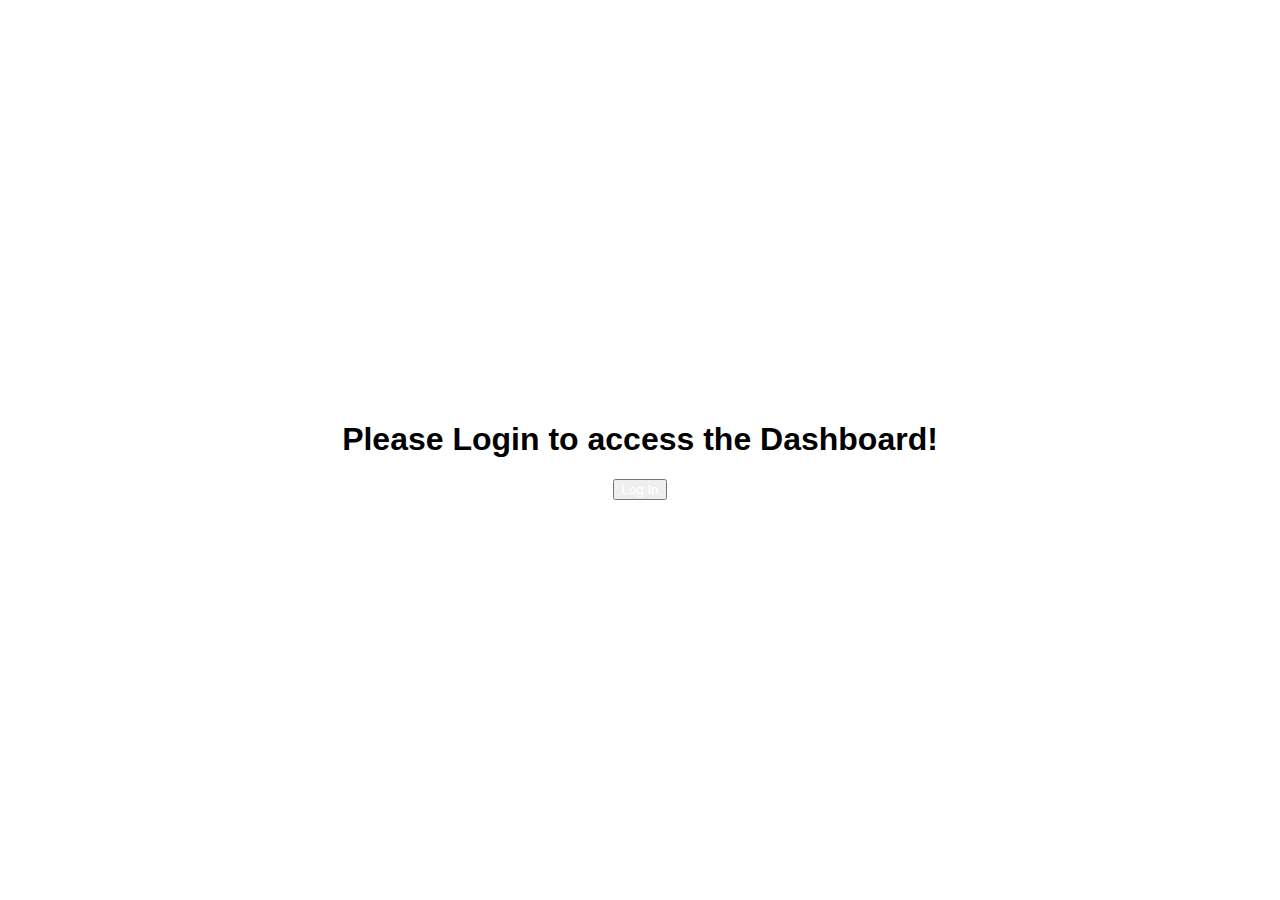
<file: dashboard.html>
<!DOCTYPE html>
<html lang="en">
<head>
    <meta charset="UTF-8">
    <meta name="viewport" content="width=device-width, initial-scale=1.0">
    <link rel="stylesheet" href="assets/css/dashboard.css">
    <title>Dashboard</title>
</head>
<body>
  <div
      id="loginMessage"
      style="
        text-align: center;
        display: flex;
        justify-content: center;
        align-items: center;
        min-height: 100vh;
        flex-direction: column;
      "
    >
      <h1>Please Login to access the Dashboard!</h1>
      <button class="btn">
        <a href="./login.html" style="text-decoration: none; color: white"
          >Log In</a
        >
      </button>
    </div>
    <div id="dash">
  <div class="dashB">
    <h1>Dashboard</h1>
  </div>
  <div class="container">
    <button id="logoutBtn">Log Out</button>
  </div>
    <div class="container">
        <div class="card">
          <h2>Home</h2>
          <button class="but9" id="openPopup" onclick="openPopup()">Edit</button>
        </div>
        <div class="card">
          <h2>Introduction</h2>
          <button class="but9" id="openPopup" onclick="openPopup()">Edit</button>
        </div>
        <div class="card">
          <h2>Conservation</h2>
          <button class="but9" id="openPopup" onclick="openPopup()">Edit</button>
        </div>
        <div class="card">
          <h2>Leopard</h2>
          <button class="but9" id="openPopup" onclick="openPopup()">Edit</button>
        </div>
        <div class="card">
          <h2>Animals</h2>
          <button class="but9" id="openPopup" onclick="openPopup()">Edit</button>
        </div>
        <div class="card">
          <h2>Yala</h2>
          <button class="but9" id="openPopup" onclick="openPopup()">Edit</button>
        </div>
        <div class="card">
          <h2>Wilpattu</h2>
          <button class="but9" id="openPopup" onclick="openPopup()">Edit</button>
        </div>
    </div>
    <section id="subscriptions">
      <div class="subscriptionsEmails">
        <h1 class="emialTitle">Subscription Emails</h1>
        <ol id="emialLists"></ol>
      </div>
    </section>
  </div>
    <script src="dashboard.js"></script>
</body>
</html>
</file>
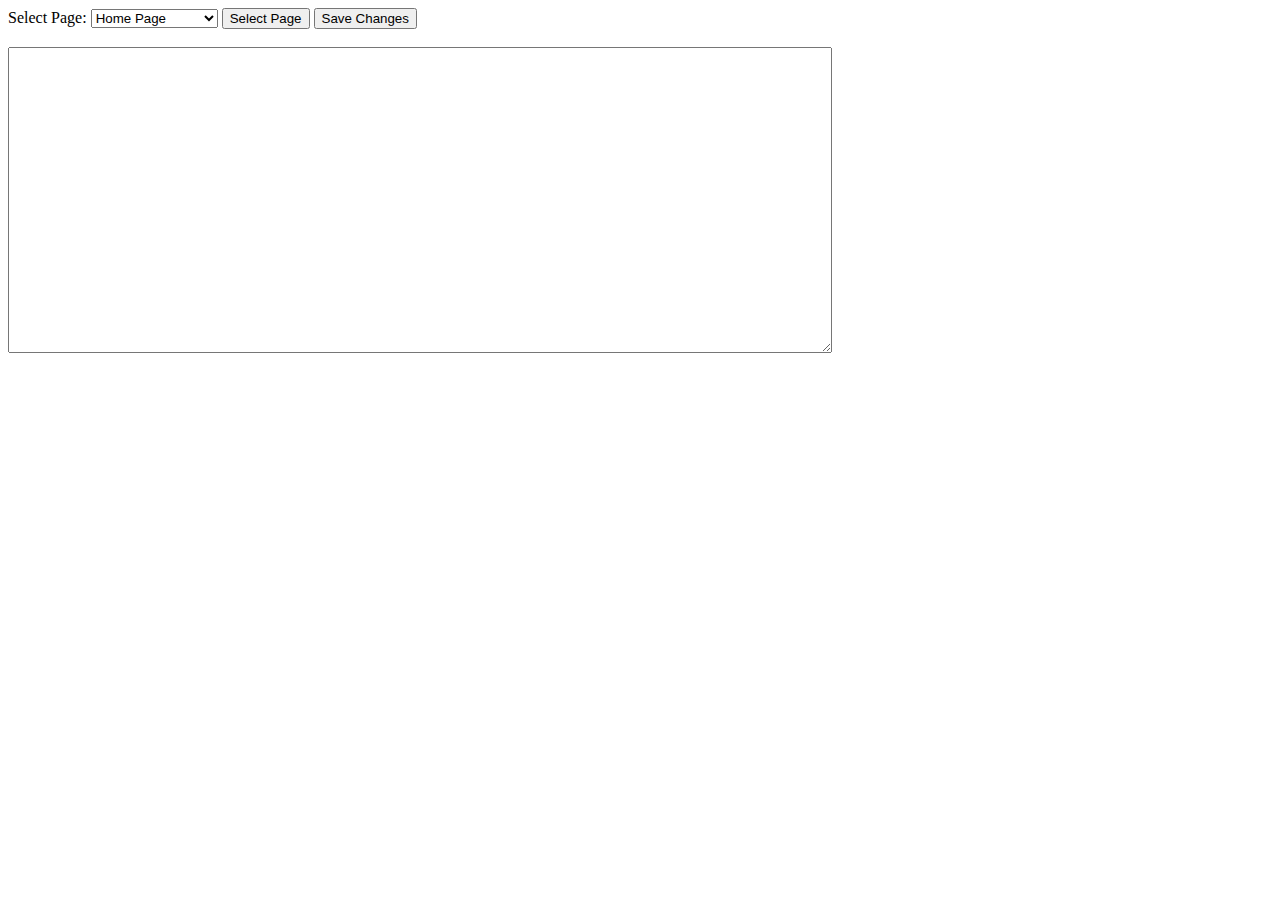
<file: editor.html>
<!DOCTYPE html>
<head>
    <meta name="viewport" content="width=device-width, initial-scale=1.0">
    <title>popup</title>

</head>
<body>
    <div class="editor">
        <label for="page">Select Page: </label>
        <select name="page" id="page" class="selectPage">
            <option value="index">Home Page</option>
            <option value="SL Wild Life Intro">Introduction Page</option>
            <option value="Dep of Wild Life Conv">Department Page</option>
            <option value="Animals">Animals Page</option>
            <option value="SL Leopard">Leopard Page</option>
            <option value="yala">Yala Page</option>
            <option value="wilpattu">Wilpattu Page</option>
        </select>

        <button id="selectPage" class="selectBTN">Select Page</button>
        <button id="saveChanges" class="saveBTN">Save Changes</button><br><br>
        <textarea name="" class="jsonTextarea" id="textarea" cols="100" rows="20"></textarea>
    </div>
    <script src="editor.js"></script>
</body>
</file>
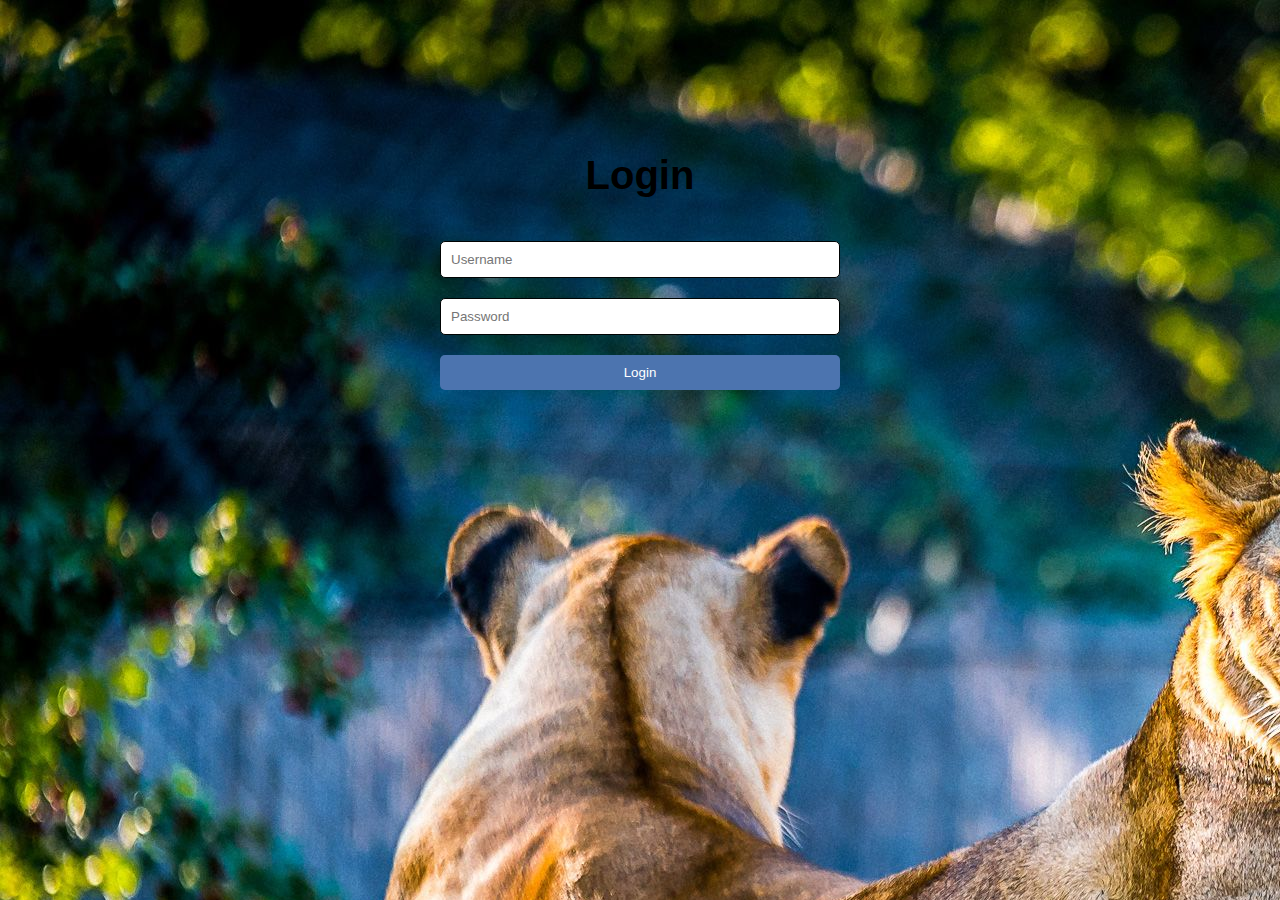
<file: login.html>
<!DOCTYPE html>
<html lang="en">
  <head>
    <meta charset="UTF-8" />
    <meta name="viewport" content="width=device-width, initial-scale=1.0" />
    <link rel="stylesheet" href="assets/css/login.css">
    <title>Login</title>
  </head>
  <body>
    <div class="login-container">
      <h2>Login</h2>
      <form id="loginForm">
        <input
          type="text"
          id="username"
          name="username"
          placeholder="Username"
          required
        />
        <input
          type="password"
          id="password"
          name="password"
          placeholder="Password"
          required
        />
        <button type="submit">Login</button>
      </form>
    </div>
    <script src="login.js"></script>
  </body>
</html>
</file>
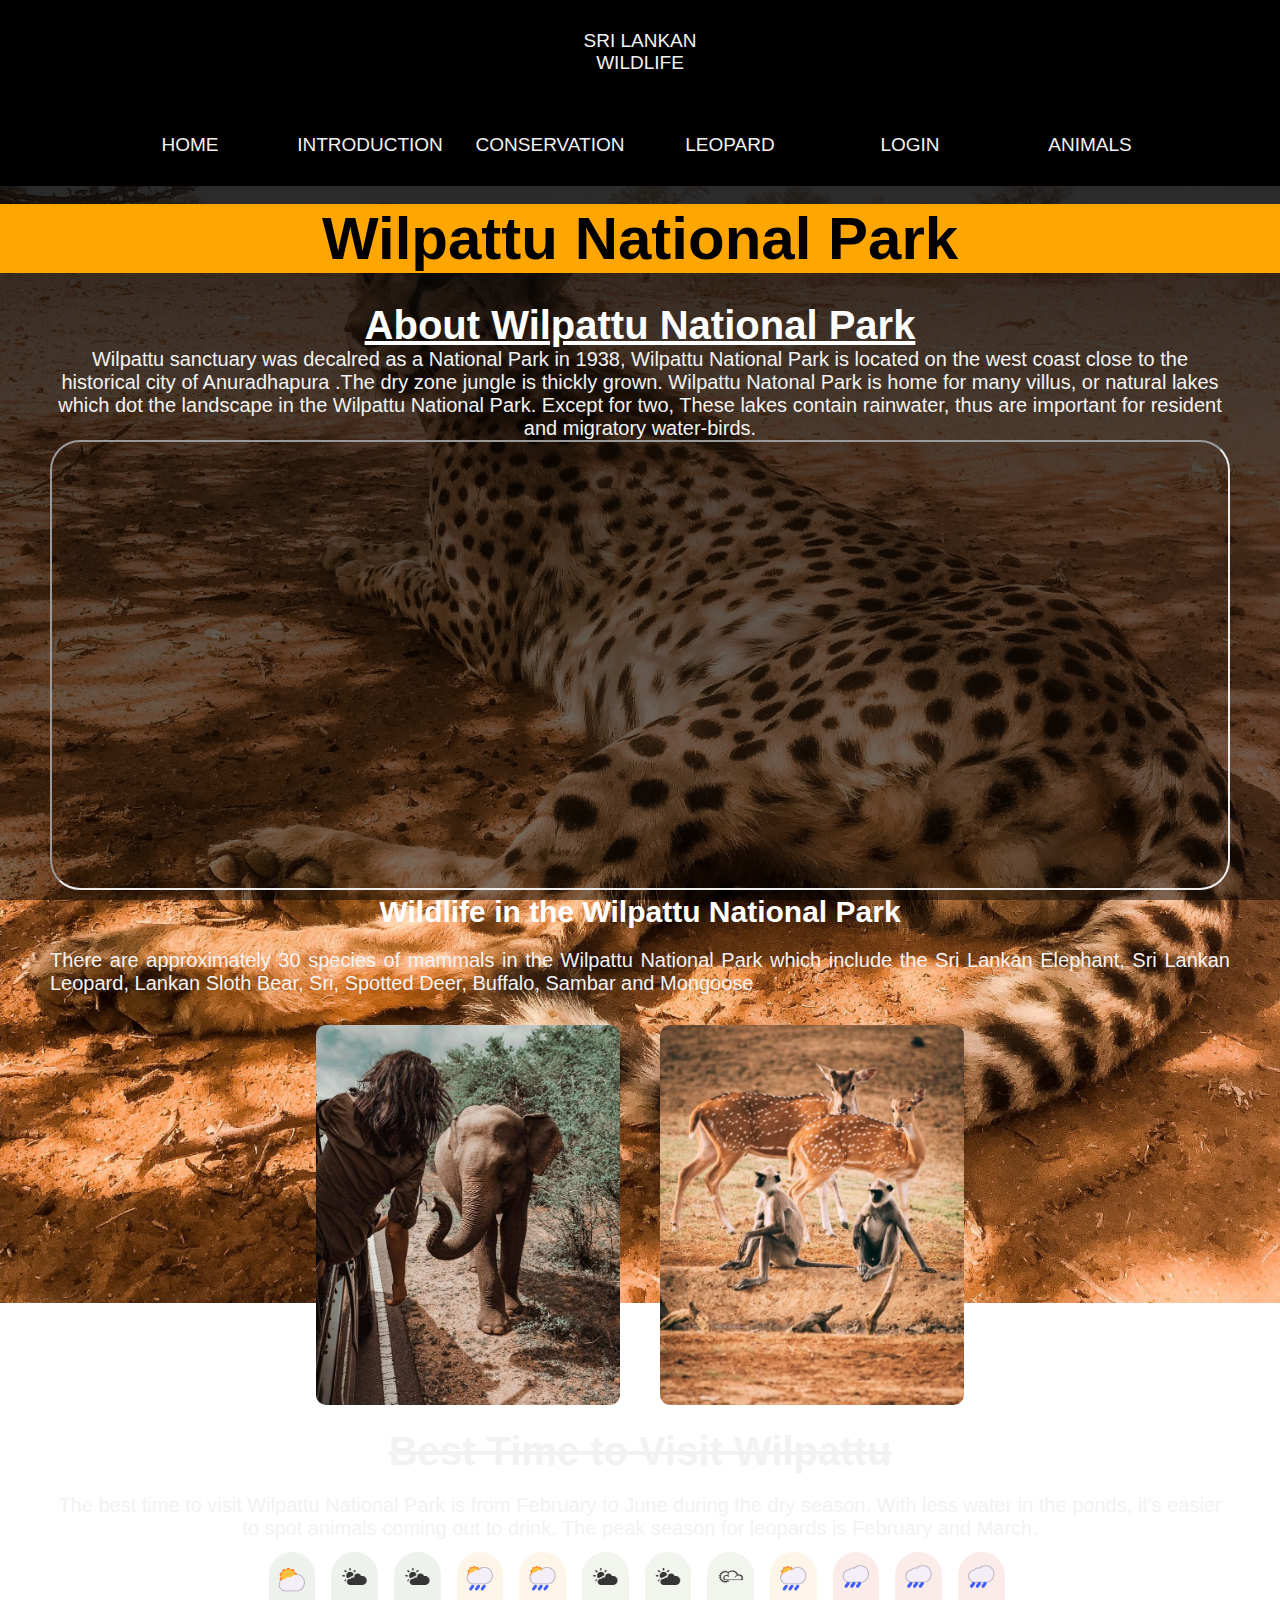
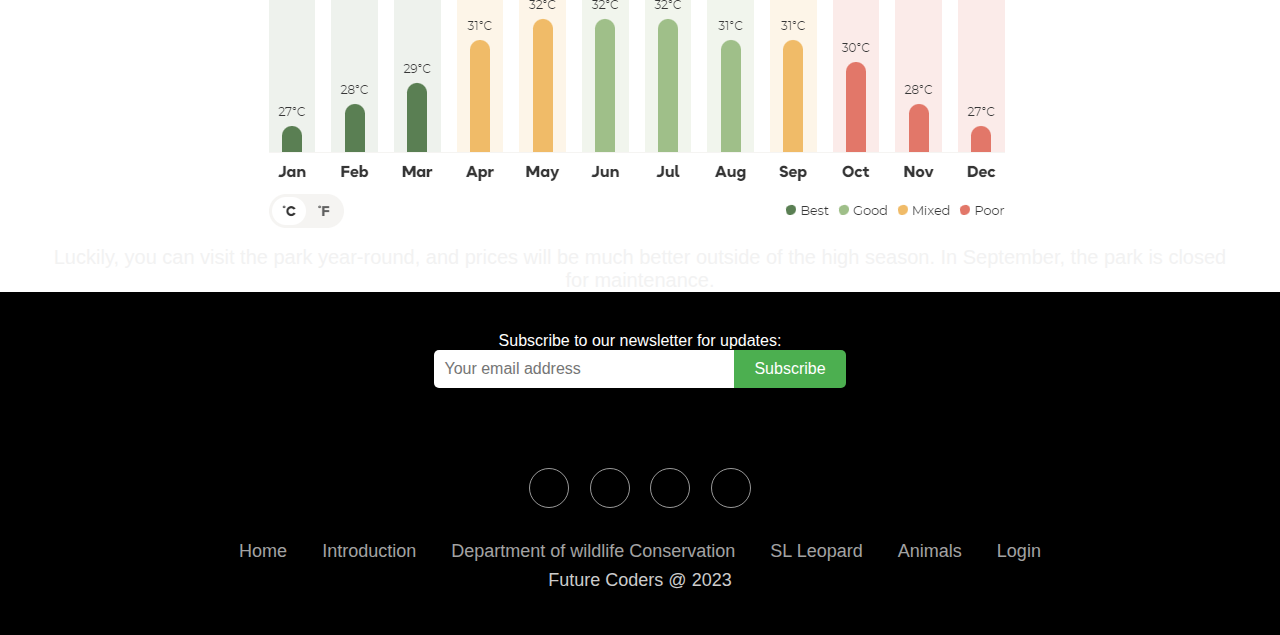
<file: wilpattu.html>
<!DOCTYPE html>
<html>

<head>
    <meta charset="UTF-8">
    <meta http-equiv="X-UA-Compatible" content="IE=edge">
    <meta name="viewport" content="width=device-width, initial-scale=1.0">
    <title>SRI LANKAN WILDLIFE</title>
    <link rel="icon" type="image/x-icon" href="assets/img/elephant-logo-free-vector.jpg">
    <link rel="stylesheet" href="assets/css/style.css">
    <link rel="stylesheet" href="assets/css/wilpattu.css">
    <link rel="stylesheet" href="https://cdnjs.cloudflare.com/ajax/libs/font-awesome/6.5.1/css/all.min.css" integrity="sha512-DTOQO9RWCH3ppGqcWaEA1BIZOC6xxalwEsw9c2QQeAIftl+Vegovlnee1c9QX4TctnWMn13TZye+giMm8e2LwA==" crossorigin="anonymous" referrerpolicy="no-referrer" />
</head>

<body>
<header>
	<div class="barr">
    <nav class="navbar">
      <div class=" logo">
        <a>SRI LANKAN WILDLIFE</a>
      </div>
        <div><ul>
          <li><a href="index.html">Home</a></li>
          <li><a href="SL Wild Life Intro.html">Introduction</a></li>
          <li><a href="Dep of Wild Life Conv.html">Conservation</a></li>
          <li><a href="SL Leopard.html">leopard</a></li>
          <li><a href="login.html">Login</a></li>
          <li><div class="dropdown">
              <button class="dropbtn">
                  <li><a href="Animals of SL.html">Animals</a></li>
              </button>
              <div class="dropdown-content">
                <a href="yala.html">Yala</a>
                <a href="wilpattu.html">Wilpattu</a>
              </div>
              </div>
          </li>
        </div></ul>
    </nav>
	</div>
		
		<div class="hamburger-menu">
    <input id="menu__toggle" type="checkbox" />
    <label class="menu__btn" for="menu__toggle">
      <span></span>
    </label>

    <ul class="menu__box">
      <li><a class="menu__item" href="index.html">Home</a></li>
      <li><a class="menu__item" href="SL Wild Life Intro.html">Introduction</a></li>
      <li><a class="menu__item" href="Dep of Wild Life Conv.html">Conservation</a></li>
      <li><a class="menu__item" href="SL Leopard.html">leopard</a></li>
      <li><a class="menu__item" href="Animals of SL.html">Animals</a></li>
      <li><a class="menu__item" href="yala.html">Yala</a></li>
      <li><a class="menu__item" href="wilpattu.html">Wilpattu</a></li>
      <li><a class="menu__item" href="login.html">Login</a></li>
    </ul>
  </div>
</header>
<main>
<div class="wilpattumain">
  <div class="wilpattumainhead">
    <h1 id="wilpattuHead"></h1>
  </div>
</div>
<div class="wilpattumainabout">
  <div class="aboutwilpattumain">
  <h1 id="aboutHead"></h1>
  <p id="aboutDescrip1"></p>
  </div>
  <div class="wilpattumap" id="wilpattuMap"></div>
</div>
<div class="wilpattuwild">
  <div class="wilpattuwildlife">
    <h1 id="wildlifeHead"></h1>
    <p id="wildlifeDescrip"></p>
  </div>
  <div class="wilpatturow">
    <div class="wilpattucolumn" id="20"></div>
    <div class="wilpattucolumn" id="30"></div>
  </div>
</div>
<div class="time">
  <div class="timehead">
    <h1 id="timeHead"></h1>
  </div>
  <p id="timeDescrip"></p>
  <div class="timeimg" id="10"></div>
  <p id="wilpattuEnd"></p>
</div>
</main>
<footer>
  <p>Subscribe to our newsletter for updates:</p>
  <form class="newsletter-form" id="newsletterForm">
    <input
      class="newsletter-input"
      type="email"
      id="email"
      name="email"
      placeholder="Your email address"
      required
    />
    <button class="newsletter-button" type="submit">Subscribe</button>
  </form>
</footer>
  <section class="footer">
    <div class="social">
      <a href="#"><i class="fab fa-instagram"></i></a>
      <a href="#"><i class="fab fa-snapchat"></i></a>
      <a href="#"><i class="fab fa-twitter"></i></a>
      <a href="#"><i class="fab fa-facebook-f"></i></a>
    </div>
    <ul class="list">
      <li>
        <a href="index.html">Home</a>
      </li>
      <li>
        <a href="SL Wild Life Intro.html">Introduction</a>
      </li>
      <li>
        <a href="Dep of Wild Life Conv.html">Department of wildlife Conservation</a>
      </li>
      <li>
        <a href="SL Leopard.html">SL Leopard</a>
      </li>
      <li>
        <a href="Animals of SL.html">Animals</a>
      </li>
      <li>
        <a href="login.html">Login</a>
      </li>
      <p class="copyright">
        Future Coders @ 2023
      </p>
    </ul>
  </section>
  <script src="wilpattu.js"></script>
  <script>
    document.addEventListener("DOMContentLoaded", function () {
      const newsletterForm = document.getElementById("newsletterForm");

      newsletterForm.addEventListener("submit", function (event) {
        event.preventDefault(); 

        const email = document.getElementById("email").value;

        
        saveEmailToLocalStorage(email);

       
        document.getElementById("email").value = "";

        alert("Thank you for subscribing to our newsletter!");
      });
      function saveEmailToLocalStorage(email) {
        let subscriptions =
          JSON.parse(localStorage.getItem("subscriptions")) || [];
        subscriptions.push(email);
        localStorage.setItem(
          "subscriptions",
          JSON.stringify(subscriptions)
        );
      }
    });
  </script>
</body>
</html>
</file>
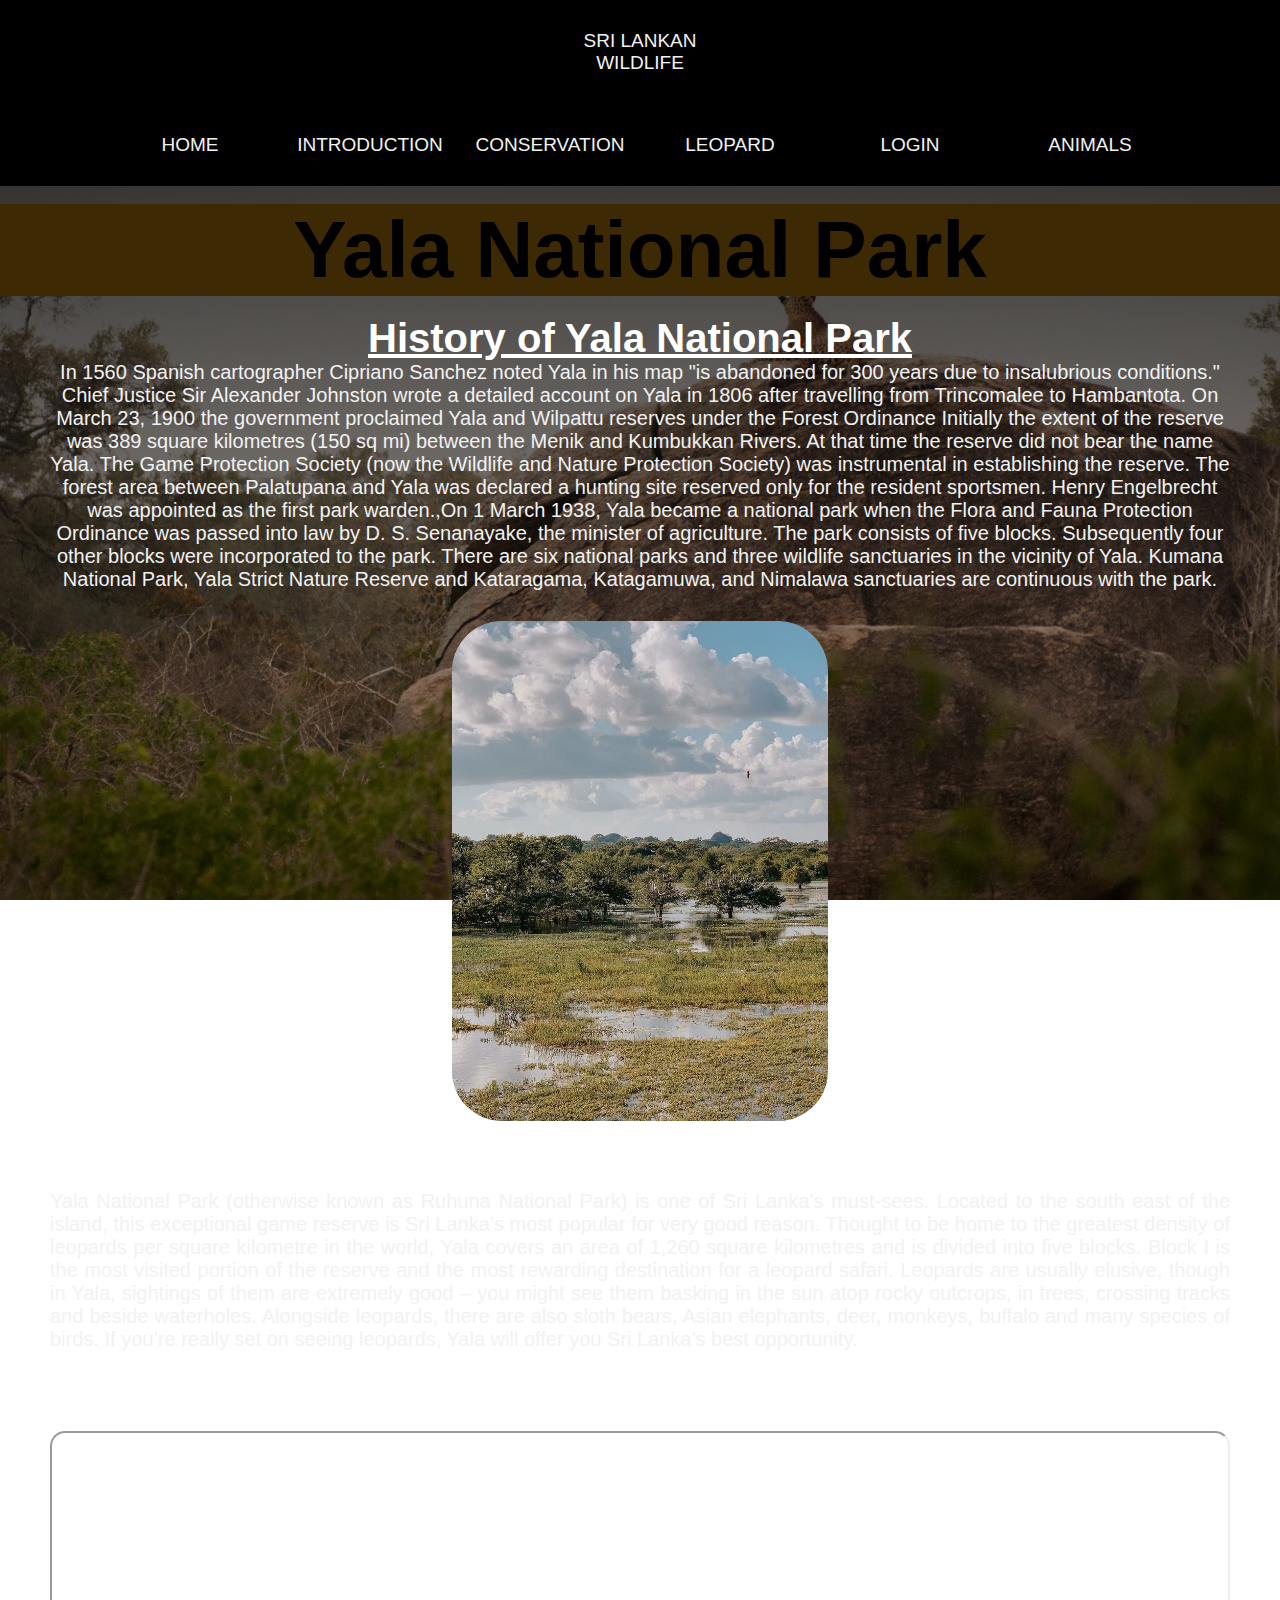
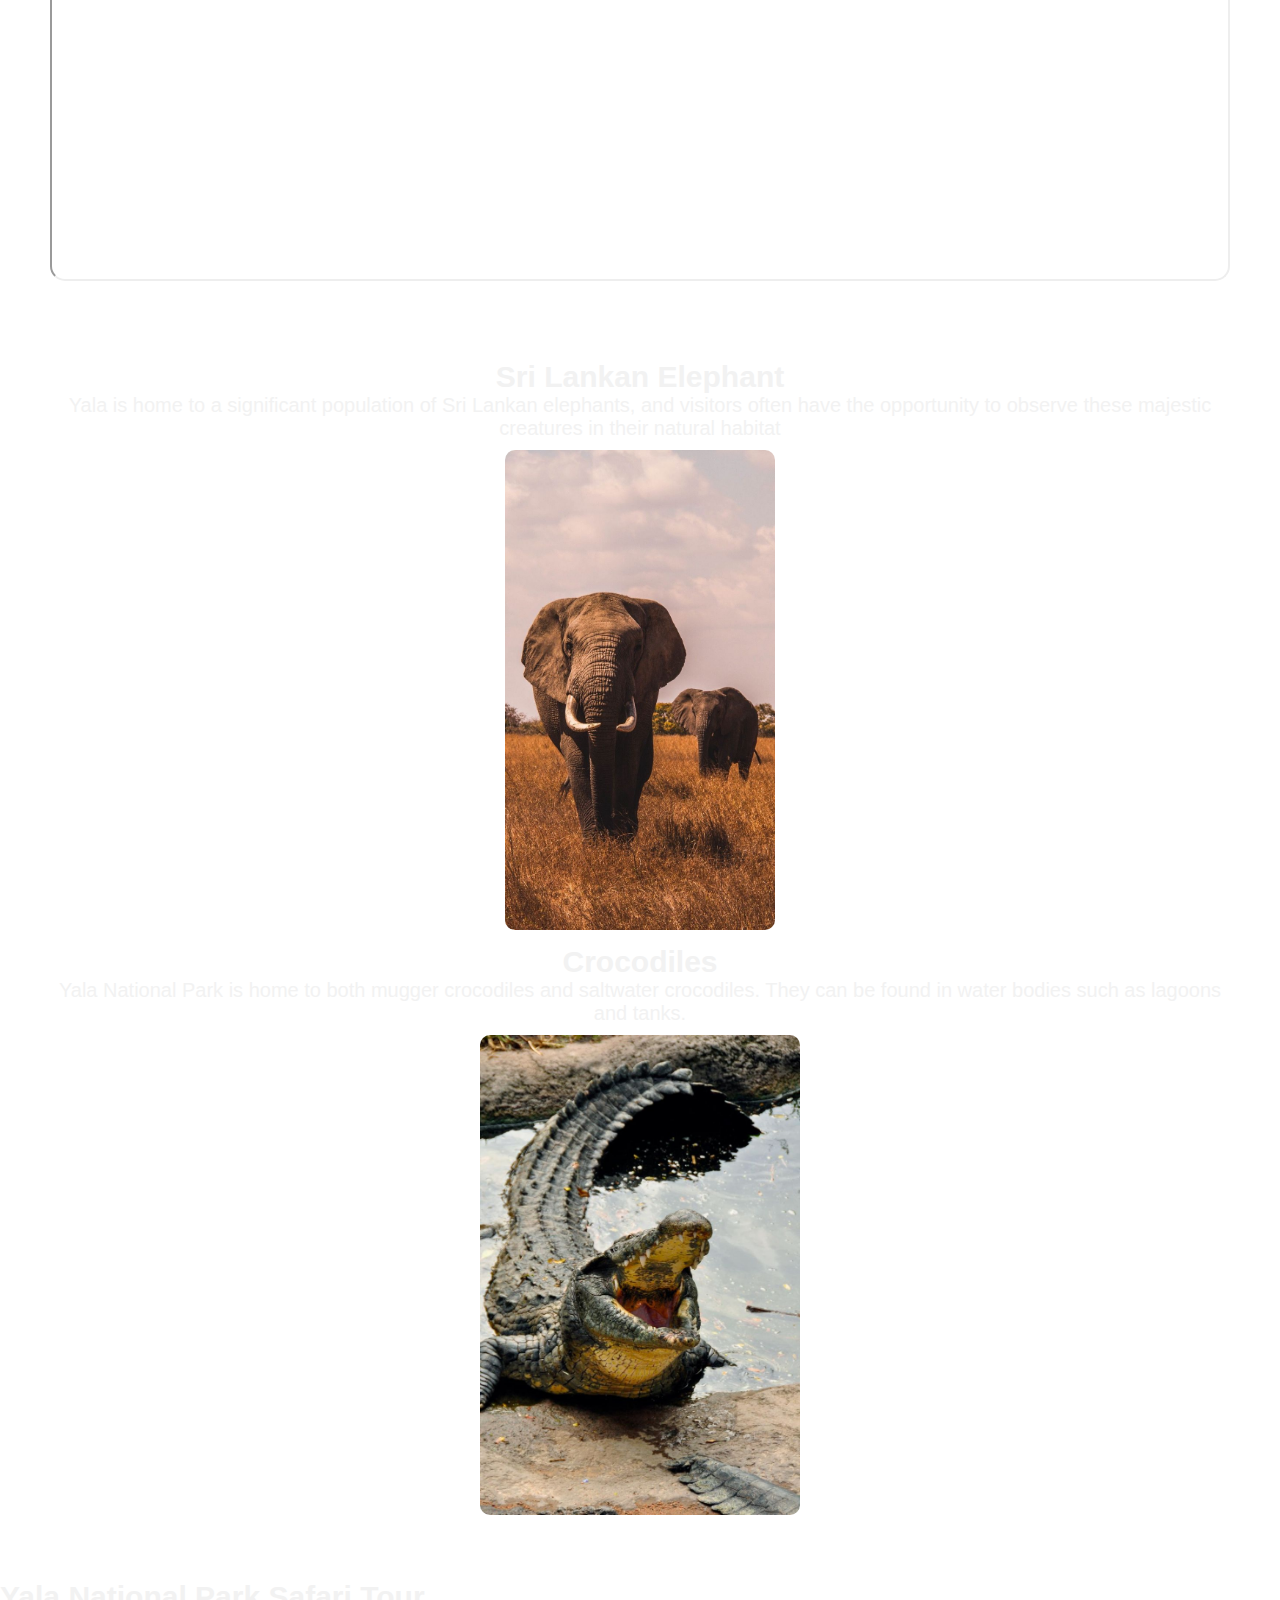
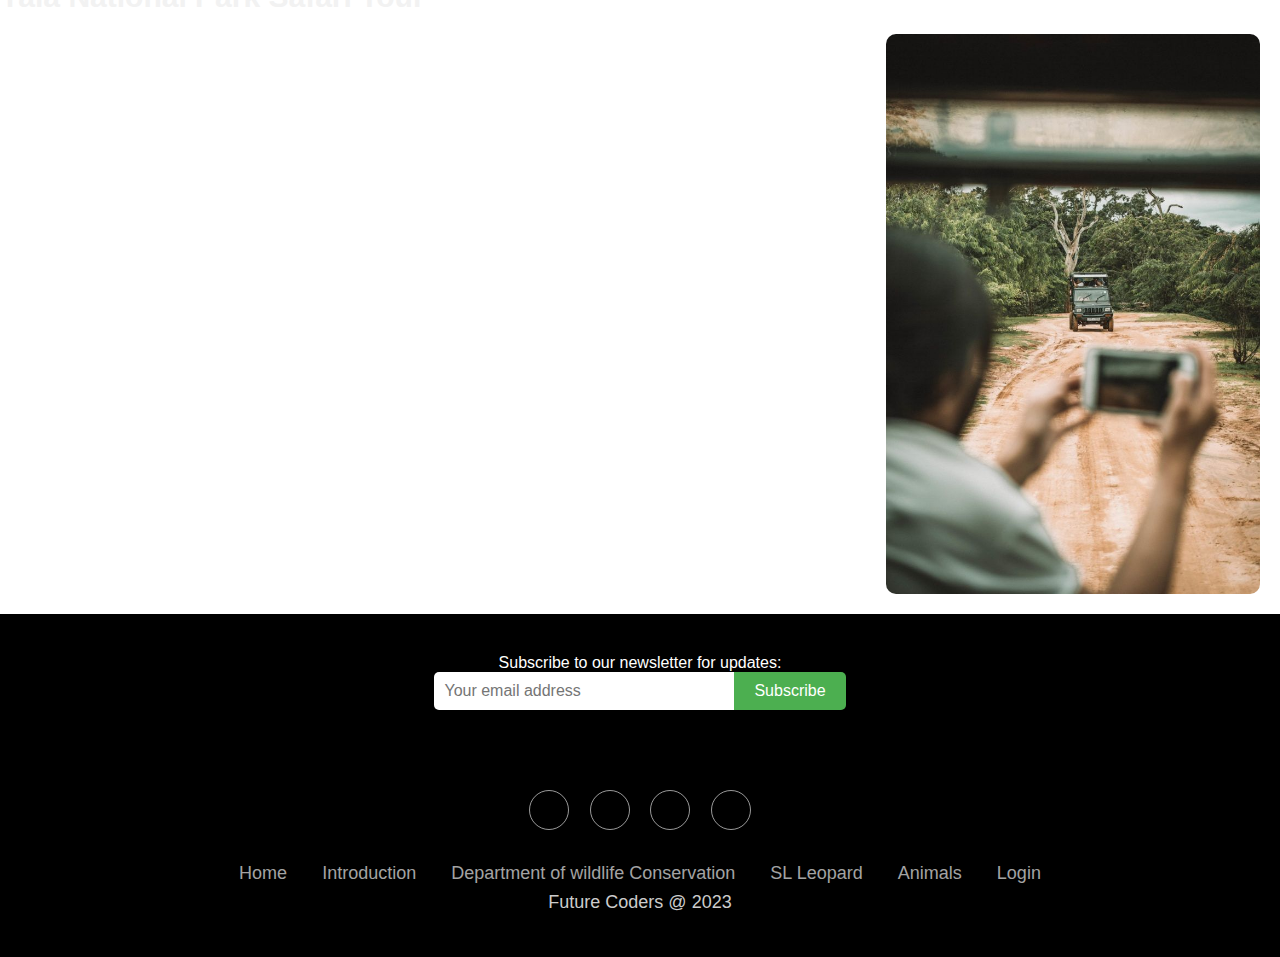
<file: yala.html>
<!DOCTYPE html>
<html>

<head>
    <meta charset="UTF-8">
    <meta http-equiv="X-UA-Compatible" content="IE=edge">
    <meta name="viewport" content="width=device-width, initial-scale=1.0">
    <title>SRI LANKAN WILDLIFE</title>
    <link rel="icon" type="image/x-icon" href="assets/img/elephant-logo-free-vector.jpg">
    <link rel="stylesheet" href="assets/css/style.css">
    <link rel="stylesheet" href="assets/css/yala.css">
    <link rel="stylesheet" href="https://cdnjs.cloudflare.com/ajax/libs/font-awesome/6.5.1/css/all.min.css" integrity="sha512-DTOQO9RWCH3ppGqcWaEA1BIZOC6xxalwEsw9c2QQeAIftl+Vegovlnee1c9QX4TctnWMn13TZye+giMm8e2LwA==" crossorigin="anonymous" referrerpolicy="no-referrer" />
</head>

<body>
<header>
	<div class="barr">
    <nav class="navbar">
      <div class=" logo">
        <a>SRI LANKAN WILDLIFE</a>
      </div>
        <div><ul>
          <li><a href="index.html">Home</a></li>
          <li><a href="SL Wild Life Intro.html">Introduction</a></li>
          <li><a href="Dep of Wild Life Conv.html">Conservation</a></li>
          <li><a href="SL Leopard.html">leopard</a></li>
          <li><a href="login.html">Login</a></li>
          <li><div class="dropdown">
              <button class="dropbtn">
                  <li><a href="Animals of SL.html">Animals</a></li>
              </button>
              <div class="dropdown-content">
                <a href="yala.html">Yala</a>
                <a href="wilpattu.html">Wilpattu</a>
              </div>
              </div>
          </li>
        </div></ul>
    </nav>
	</div>
		
		<div class="hamburger-menu">
    <input id="menu__toggle" type="checkbox" />
    <label class="menu__btn" for="menu__toggle">
      <span></span>
    </label>

    <ul class="menu__box">
      <li><a class="menu__item" href="index.html">Home</a></li>
      <li><a class="menu__item" href="SL Wild Life Intro.html">Introduction</a></li>
      <li><a class="menu__item" href="Dep of Wild Life Conv.html">Conservation</a></li>
      <li><a class="menu__item" href="SL Leopard.html">leopard</a></li>
      <li><a class="menu__item" href="Animals of SL.html">Animals</a></li>
      <li><a class="menu__item" href="yala.html">Yala</a></li>
      <li><a class="menu__item" href="wilpattu.html">Wilpattu</a></li>
      <li><a class="menu__item" href="login.html">Login</a></li>
    </ul>
  </div>
</header>
<main>
  <div class="yalamain">
    <div class="yalamainhead">
      <h1 id="yalaHead"></h1>
    </div>
  </div>
  <div class="yalamain1">
    <h1 id="yalaHead1"></h1>
    <p id="historyDescrip"></p>
    <p id="historyDescrip"></p>
    <div class="YaLaa" id="57"></div>
  </div>
  <div class="yalamainabout">
    <div class="aboutyalamain">
      <h1 id="aboutHead"></h1>
      <p id="aboutDescrip"></p>
      <div class="yalamap1" id="yalaMap"></div>
    </div> 
  </div>
  <div class="yalaanimals">
    <h1 id="yalaAnimals"></h1>
    <h2 id="elephantHead"></h2>
    <p id="elephantDescrip"></p>
    <div class="YaLaa2" id="58"></div>
    <h2 id="crocHead"></h2>
    <p id="crocDescrip"></p>
    <div class="YaLaa2" id="59"></div>
  </div>
  <div class="yalasafari">
      <h1 id="safariHead"></h1>
      <div class="yalasafaribody">
      <p id="safariDescrip"></p>
      <img src="assets/img/17 Best Things To Do In Sri Lanka.jpg" width="" height="600px" alt="safari">
    </div>
  </div>
</main>
<footer>
  <p>Subscribe to our newsletter for updates:</p>
  <form class="newsletter-form" id="newsletterForm">
    <input
      class="newsletter-input"
      type="email"
      id="email"
      name="email"
      placeholder="Your email address"
      required
    />
    <button class="newsletter-button" type="submit">Subscribe</button>
  </form>
</footer>
  <section class="footer">
    <div class="social">
      <a href="#"><i class="fab fa-instagram"></i></a>
      <a href="#"><i class="fab fa-snapchat"></i></a>
      <a href="#"><i class="fab fa-twitter"></i></a>
      <a href="#"><i class="fab fa-facebook-f"></i></a>
    </div>
    <ul class="list">
      <li>
        <a href="index.html">Home</a>
      </li>
      <li>
        <a href="SL Wild Life Intro.html">Introduction</a>
      </li>
      <li>
        <a href="Dep of Wild Life Conv.html">Department of wildlife Conservation</a>
      </li>
      <li>
        <a href="SL Leopard.html">SL Leopard</a>
      </li>
      <li>
        <a href="Animals of SL.html">Animals</a>
      </li>
      <li>
        <a href="login.html">Login</a>
      </li>
      <p class="copyright">
        Future Coders @ 2023
      </p>
    </ul>
  </section>
  <script src="yala.js"></script>
  <script>
    document.addEventListener("DOMContentLoaded", function () {
      const newsletterForm = document.getElementById("newsletterForm");

      newsletterForm.addEventListener("submit", function (event) {
        event.preventDefault(); 

        const email = document.getElementById("email").value;

        
        saveEmailToLocalStorage(email);

        
        document.getElementById("email").value = "";

        alert("Thank you for subscribing to our newsletter!");
      });
      function saveEmailToLocalStorage(email) {
        let subscriptions =
          JSON.parse(localStorage.getItem("subscriptions")) || [];
        subscriptions.push(email);
        localStorage.setItem(
          "subscriptions",
          JSON.stringify(subscriptions)
        );
      }
    });
  </script>
</body>
</html>
</file>
<file: assets/css/dashboard.css>
body {
  font-family: 'Gill Sans', 'Gill Sans MT', Calibri, 'Trebuchet MS', sans-serif;
  margin: 0;
  padding: 0;
}
.dashB h1{
  background-color: rgb(146, 236, 217);
  text-align: center;
}
.container {
  display: grid;
  grid-template-columns: repeat(auto-fit, minmax(300px, 1fr)); /* Responsive grid */
  gap: 20px;
  padding: 20px;
}
.card {
  background-color: rgb(119, 205, 231);
  padding: 20px;
  border-radius: 5px;
  box-shadow: 0 2px 4px rgba(0, 0, 0, 0.1);
}
h2 {
  margin-top: 0;
}


.but9:hover{
  background: rgb(45, 12, 233);
  background: linear-gradient(0deg, rgba(0,3,255,1) 0%, rgba(2,126,251,1) 100%);
}
.but9 {
  width: 130px;
  height: 40px;
  color: #fff;
  border-radius: 5px;
  padding: 10px 25px;
  font-family: 'Lato', sans-serif;
  font-weight: 500;
  background: transparent;
  cursor: pointer;
  transition: all 0.3s ease;
  position: relative;
  display: inline-block;
   box-shadow:inset 2px 2px 2px 0px rgba(255,255,255,.5),
   7px 7px 20px 0px rgba(0,0,0,.1),
   4px 4px 5px 0px rgba(0,0,0,.1);
  outline: none;
  background: rgb(57, 10, 185);
  background: linear-gradient(0deg, rgba(6,14,131,1) 0%, rgba(12,25,180,1) 100%);
  border: none;
}

.container{
  background: rgb(96,9,240);
  background: linear-gradient(0deg, rgba(96,9,240,1) 0%, rgba(129,5,240,1) 100%);
  border: none;
}
</file>
<file: assets/css/login.css>
body {
  font-family: Arial, sans-serif;
  margin: 0;
  padding: 0;
  background-color: #ffffff;
  background-image:url(../img/wp7500012-october-animal-wallpapers.jpg);
}

.login-container {
  max-width: 400px;
  margin: 100px auto;
  padding: 20px;
  border-radius: 5px;
  box-shadow: 0 0 10px rgba(0, 0, 0, 0.1);
}

h2 {
  text-align: center;
  font-size: 40px;
}

form {
  display: flex;
  flex-direction: column;
}

input[type="text"],
input[type="password"],
button {
  margin: 10px 0;
  padding: 10px;
  border: 1px solid #000303;
  border-radius: 5px;
}

button {
  background-color: #4c74af;
  color: #fff;
  border: none;
  cursor: pointer;
  transition: background-color 0.3s;
}

button:hover {
  background-color: #1f0ae4;
}
</file>
<file: assets/css/style.css>
*{
  margin: 0;
  padding: 0;
  box-sizing:border-box;
}


body{

  height: 100vh;
  width: 100%;
  font-family: 'Gill Sans', 'Gill Sans MT', Calibri, 'Trebuchet MS', sans-serif;
  background-image: linear-gradient(rgba(0, 0, 0, 0.9), rgba(0, 0, 0, 0.218)),url(../img/group-elephants-big-green-tree-wilderness.jpg);
  background-repeat: no-repeat;
  background-size: cover;
  background-attachment: fixed;
  background-position: center;


  }

  
header{
  width: 100%;
  box-sizing: border-box;
  overflow: hidden;

  
}



/*Navbar*/

nav{
  width:100%;
  background: black;
  overflow: auto;
  
  
  
}
.navbar ul{
  align-items: center;
  margin:0px;
  list-style:none;
  text-align:center;
  display: flex;
 justify-content: center;
 font-family:Arial, Helvetica, sans-serif;
}


.logo{
  display: flex;
  justify-content: center;
  align-items: center;
}
nav a{
  width: 180px;
  display:block;
  padding: 30px 4px;
  text-transform: uppercase;
  text-decoration: none;
  font-family: 'Gill Sans', 'Gill Sans MT', Calibri, 'Trebuchet MS', sans-serif;
  color: #f2f2f2;
  text-align:center;
  font-size:19px;
  
  
  
}

nav a:hover {
  background: gray;
  transition: 0.4s;

}

/*Dropdown*/

.dropdown {
  float:right;
  overflow:hidden;
 
  
}

.dropdown .dropbtn {  
  border: none;
  padding:0px;
  background-color: inherit;
  font-family: 'roboto';
  
}

.dropdown-content {
  display: none;
  position: absolute;
  background-color:rgb(194, 193, 193);
  min-width: 160px;
  box-shadow: 0px 8px 16px 0px rgba(0,0,0,0.2);
  z-index: auto;
}

.dropdown-content a{
  float: none;
  color: black;
  padding: 6px 4px;
  text-decoration: none;
  display: flex;
  text-align: center;
}

.dropdown-content a:hover {
  background-color: #ddd;
}

.dropdown:hover .dropdown-content {
  display: grid;
}



/*Hamburger Menu*/

#menu__toggle {
  opacity: 0;
}
#menu__toggle:checked + .menu__btn > span {
  transform: rotate(45deg);
}
#menu__toggle:checked + .menu__btn > span::before {
  top: 0;
  transform: rotate(0deg);
}
#menu__toggle:checked + .menu__btn > span::after {
  top: 0;
  transform: rotate(90deg);
}
#menu__toggle:checked ~ .menu__box {
  left: 0 !important;
}
.menu__btn {
  position: fixed;
  top: 20px;
  left: 20px;
  width: 26px;
  height: 26px;
  cursor: pointer;
  z-index: 1;
}
.menu__btn > span,
.menu__btn > span::before,
.menu__btn > span::after {
  display: none;
  position: absolute;
  width: 100%;
  height: 2px;
  background-color: #413f3f;
  transition-duration: .25s;
}
.menu__btn > span::before {
  content: '';
  top: -8px;
}
.menu__btn > span::after {
  content: '';
  top: 8px;
}
.menu__box {
  display: block;
  position: fixed;
  top: 0;
  left: -100%;
  width: 300px;
  height: 100%;
  margin: 0;
  padding: 80px 0;
  list-style: none;
  background-color: #ECEFF1;
  box-shadow: 2px 2px 6px rgba(0, 0, 0, .4);
  transition-duration: .25s;
  
}
.menu__item {
  display: block;
  padding: 12px 24px;
  color: #333;
  font-family: 'Roboto', sans-serif;
  font-size: 20px;
  font-weight: 600;
  text-decoration: none;
  transition-duration: .25s;
}
.menu__item:hover {
  background-color: #CFD8DC;
}
/*Body*/
.intro{
  color: #f2f2f2;
  text-align: center;
  font-size: 20px;
  padding: 10px;
}
.intro h1{
  font-size: 40px;
  text-align: center;
  font-weight: 250px;
}
.box img{
  display: flex;
  border-radius: 30px;
  margin-top: 20px;
  padding: 10px;
}
.box {
  display: flex;
}
.list1{
  margin-top: 4vh;
  text-align: center;
  color: #f5f5f5;
  font-size: 20px;
  margin-left: 50px;
  margin-right: 50px;
}
section2{
  display: flex;
  flex-direction: column;
  align-items: center;
  
}
.location{
  margin-top: 50px;
  margin-left: 50px;
  margin-right: 50px;
  text-align: center;
  color: #f2f2f2;
  font-size: 20px;

}
.location iframe{
  width: 100%;
  display: inline-block;
  border-radius: 15px;
  margin-left: auto;
  margin-right: auto;
  margin-top: 20px;


}
.location img{
  display: flex;
  align-items: center;
  border-radius: 20px;
  margin-left: auto;
  margin-right: auto;
  margin-top: 20px;
}
.animalstable{
  border-collapse: collapse;
  width: 90%;
  text-align: center;
  margin-left: auto;
  margin-right: auto;
}
.hd{
  text-align: center;
  color: #f2f2f2;
  font-size: 20px;
  margin-top: 50px;
  margin-left: 50px;
  margin-right: 50px;
}
table {
  font-family: arial, sans-serif;
  border-collapse: collapse;
  width: 100%;
}

td, th {
  border: 1px solid #dddddd;
  text-align: left;
  padding: 8px;
  background-color: #000000;
  color: #f2f2f2;
}

tr:nth-child(even) {
  background-color: #dddddd;
}
.animalstable img{
  max-width: 200px;
  max-height: 150px;
  border-radius: 10px;
}
.departmentofconv h1{
  color: #fff;
  text-align: center;
  font-size: 30px;

}
.aboutdepartment .aboutdep{
  margin-top: 4vh;
  margin-left: 50px;
  margin-right: 50px;
  text-align: center;
  color: #f2f2f2;
  font-size: 20px;
  padding: 10px;
}
.departmentmap iframe{
  width: 100%;
  display:inline-block; 
  border-radius: 15px;
  margin-left: auto;
  margin-right: auto;
  margin-top: 20px;
  padding: 10px;
}
.gallery h2{
  font-size: 40px;
  font-weight: 250px;
  text-align: center;
  color: #fff;
}
.row{
  display: flex;
  align-items: center;
  justify-content: center;
  flex-wrap: wrap;
}
.column{
  padding: 10px;
}
.row img{
  border-radius: 20px;
  margin-top: 10px;
  padding: 10px;
}
.leopardh1{
  color: #f2f2f2;
  text-align: center;
  padding: 10px;
  font-size: 20px;
}
.leopardlocations{
  color: #f2f2f2;
  text-align: center;
  margin-top: 20px;
}
.leopard img{
  display: inline-block;
  border-radius: 20px;
  margin-top: 20px;
  padding: 10px;
}
.list2{
  margin-top: 4vh;
  text-align: center;
  color: #f5f5f5;
  font-size: 20px;
  margin-left: 50px;
  margin-right: 50px;
  padding-bottom: 20px;
}
.threat1{
  text-align: left;
  font-size: 20px;
  color: #f2f2f2;
  margin-left: 20px;
  margin-right: 20px;
  
}
.threat1 h3{
  margin-bottom: 10px;
}
.lepthreat1 img{
  display: inline-block;
  border-radius: 20px;
  margin-top: 20px;
  padding: 10px;
}
.lepthreat2{
  display: flex;
  align-items: center;
  justify-content: center;
}
.lepthreat2 img{
  border-radius: 20px;
  margin-top: 20px;
  padding: 10px;
}

.leopocon{
  text-align: center;
  padding-left: 50px;
  margin-top: 5vh;
  color: #ddd;
  font-size: 25px;
  justify-content: center;
}
.leopoconbut{
  padding: 10px;
  font-size: 24px;
  cursor: pointer;
  text-decoration: none;
  outline: none;
  color: #fff;
  background-color: rgb(235, 193, 5);
  border: none;
  border-radius: 15px;
  box-shadow: 0 2px #999;
  text-align: center;
  justify-content: center;
}
.leopoconbut a{
  color:black;
}

.indanimals h1{
  font-size: 40px;
  text-align: center;
  font-weight: 250px;
  color: #f2f2f2;
}
.indanimals p{
  margin-top: 4vh;
  text-align: left;
  color: #f5f5f5;
  font-size: 20px;
  margin-left: 50px;
  margin-right: 50px;
}
.animalsbutton{
  text-align: center;
  margin-top: 5vh;
  color: #ddd;
  font-size: 25px;
  justify-content: center;
}
.yalabut{
  padding: 10px;
  font-size: 24px;
  cursor: pointer;
  text-decoration: none;
  outline: none;
  color: #fff;
  background-color: rgb(61, 41, 4);
  border: none;
  border-radius: 15px;
  box-shadow: 0 2px #999;
}
.wilpattubut{
  padding: 10px;
  font-size: 24px;
  cursor: pointer;
  text-decoration: none;
  outline: none;
  color: #fff;
  background-color: rgb(255, 166, 0);
  border: none;
  border-radius: 15px;
  box-shadow: 0 2px #999;
}
.yalabut a{
  color: #000000;
}
.wilpattubut a{
  color: #000000;
}
table {
  font-family: arial, sans-serif;
  border-collapse: collapse;
  width: 100%;
}

td, th {
  border: 1px solid #dddddd;
  text-align: left;
  padding: 8px;
}

tr:nth-child(even) {
  background-color: #dddddd;
}
/*Footer*/

.footer{
  padding: 40px 0px;
  background-color: black;
  color: #ccc;
}
.social{
  text-align: center;
  padding-bottom: 25px;
  color: #4b4c4d;
}

.social a{
  font-size: 24px;
  color: inherit;
  border: 1px solid #ccc ;
  width: 40px;
  height: 40px;
  line-height: 38px;
  display: inline-block;
  text-align: center;
  border-radius: 50%;
  margin: 0 8px;
  opacity: 0.75;
}
.social a:hover{
  opacity: 0.9;
}
.footer ul{
  margin-top: 0;
  padding: 0;
  list-style: none;
  font-size: 18px;
  line-height: 1.6;
  margin-bottom: 0;
  text-align: center;
}
.footer ul a {
  color: inherit;
  text-decoration: none;
  opacity: 0.8;
}
.footer ul li{
  display: inline-block;
  padding: 0 15px;
}
.footer ul li a:hover{
  opacity: 1;
}
.footer.copyright{
  margin-top: 15px;
  text-align: center;
  font-size: 13px;
  color: #aaa;
}





/*Reference*/

/* amazinglanka (2015), (Reischig, 2022), (Anon, 2023), (Anon, n.d.), (Anon, n.d.), (Anon, n.d.) */





/*Homepage*/
@media screen and (max-width:1024px) {

  .barr{
display:flex;
}
.navbar li{
  display: none;
}
.box img{
  width: 100%;
  height: 20%;

}
.leopard img{
  width: 50%;
  height: 20%;
}

#menu__toggle {
opacity: 0;
}
#menu__toggle:checked + .menu__btn > span {
transform: rotate(45deg);
}
#menu__toggle:checked + .menu__btn > span::before {
top: 0;
transform: rotate(0deg);
}
#menu__toggle:checked + .menu__btn > span::after {
top: 0;
transform: rotate(90deg);
}
#menu__toggle:checked ~ .menu__box {
left: 0 !important;
}
.menu__btn {
  position: fixed;
  top: 20px;
  left: 20px;
  width: 26px;
  height: 26px;
  cursor: pointer;
  z-index: 1;
}
.menu__btn > span,
.menu__btn > span::before,
.menu__btn > span::after {
display: block;
position: absolute;
width: 100%;
height: 2px;
background-color: #ffffff;
transition-duration: .25s;

}
.menu__btn > span::before {
content: '';
top: -8px;

}
.menu__btn > span::after {
content: '';
top: 8px;
}
.menu__box {
display: block;
position: fixed;
top: 0;
left: -100%;
width: 300px;
height: 100%;
margin: 0;
padding: 80px 0;
list-style: none;
background-color:  rgb(0, 0, 0);
box-shadow: 2px 2px 6px rgba(0, 0, 0, .4);
transition-duration: .25s;
}

.hamburger-menu{
  position: absolute;
  z-index: 9;
}

.menu__item {
display: block;
padding: 12px 24px;
color: #fffdfd;
font-family: 'Gill Sans', 'Gill Sans MT', Calibri, 'Trebuchet MS', sans-serif;
font-size: 20px;
font-weight: 600;
text-decoration: none;
transition-duration: .25s;
}
.menu__item:hover {
background-color: #CFD8DC;
}

.footer{
  width: 100%;
  bottom: 0;
}
.animalstable img{
  max-width: 100px;
}
.lepthreat2 img{
  height: 240px;
}
.lepthreat1 img{
  height: 350px;
}
.location img{
  width: 60%;
  height: 20%;
}
}
@media screen and (max-width:1024px) {
  .box {
    flex-direction: column;
  }
}






@media screen and (max-width:425px){

  .gallery img{
    max-width: 300px;
    max-height: 300px;
  }

  .hd{
    font-size: 20px;
  }
  th,td{
    border: 1px solid #ddd;
  }
  th{
    font-size: 15px;
  }
  td{
    font-size: 10px;
  }
  .animalstable img{
    max-width: 65px;
    max-height: 65px;
    border-radius: 10px;
  }
  .lepthreat2 img{
    height: 200px;
  }
}

/* newsletter */
footer {
  background-color: #000000;
  color: #fff;
  padding: 40px 20px;
  text-align: center;
}
.newsletter-container {
  max-width: 600px;
  margin: 0 auto;
}

.newsletter-container p {
  margin-bottom: 20px;
}

.newsletter-form {
  display: flex;
  justify-content: center;
  align-items: center;
}

.newsletter-input {
  padding: 10px;
  border: none;
  border-radius: 5px 0 0 5px;
  width: 300px;
  font-size: 16px;
}

.newsletter-button {
  padding: 10px 20px;
  border: none;
  border-radius: 0 5px 5px 0;
  background-color: #4caf50;
  color: #fff;
  cursor: pointer;
  font-size: 16px;
  transition: background-color 0.3s;
}

.newsletter-button:hover {
  background-color: #45a049;
}

.login-container {
  max-width: 400px;
  margin: 100px auto;
  padding: 20px;
  background-color: #fff;
  border-radius: 5px;
  box-shadow: 0 0 10px rgba(0, 0, 0, 0.1);
}
</file>
<file: assets/css/wilpattu.css>
body{

  height: 100vh;
  width: 100%;
  font-family: 'Gill Sans', 'Gill Sans MT', Calibri, 'Trebuchet MS', sans-serif;
  background-image: linear-gradient(rgba(0, 0, 0, 0.9), rgba(0, 0, 0, 0.5)),url(../img/pexels-jessie-crettenden-3714902.jpg);
  background-repeat: no-repeat;
  background-size: cover;
  background-attachment: fixed;
  background-position: center;


  }
.wilpattumainhead{
  color: black;
  text-align: center;
  font-size: 30px;
  font-weight: 200px;
  background-color: rgb(255, 166, 0);
}
.wilpattumainabout h1{
  color: #fff;
  font-size: 40px;
  text-align: center;
  text-decoration: underline;

}

.wilpattumainabout{
  display: block;
  margin-top: 4vh;
  margin-left: 50px;
  margin-right: 50px;
  text-align: center;
  color: #f2f2f2;
  font-size: 20px;
  margin-top: 30px;

}
.wilpattumap iframe{
  margin-left: auto;
  margin-right: auto;
  border-radius: 30px;
  padding: 20px;
  width: 100%;
  display: inline-block;
}
.wilpattuwildlife h1{
  font-size: 30px;
  text-align: center;
  color: #fff;
}
.wilpattuwildlife p{
  font-size: 20px;
  margin-left: 50px;
  margin-right: 50px;
  text-align: justify;
  color: #f2f2f2;
  margin-top: 20px;
}
.wilpatturow{
  display: flex;
  align-items: center;
  justify-content: center;
  flex-wrap: wrap;
}
.wilpattucolumn{
  padding: 10px;
}
.wilpatturow img{
  height: 400px;
  border-radius: 20px;
  margin-top: 10px;
  padding: 10px;
  transform: rotate(0);
  transition: transform 0.4s ease-in-out
  
}
.wilpatturow img:hover{
  transform: rotate(10deg);

}
.time{
  color: #f2f2f2;
  text-align: center;
  margin-left: 50px;
  margin-right: 50px;
  font-size: 20px;
}
.timehead{
  text-decoration: line-through;
  margin-bottom: 20px;
}
.timeimg img{
  margin-left:auto;
  margin-right: auto;
  border-radius: 30px;
  display: inline-block;
}






















@media screen and (max-width:992px){
  .timeimg img{
    width: 100%;
    height: 30%;
  }
}







@media screen and (max-width:425px){
  .wilpattumainhead{
    font-size: 15px;
  }
  .wilpattumainabout h1{
    font-size: 15px;
  }
  .timeimg img{
    width: 100%;
    height: 40%;
  }
  .wilpatturow img{
    width: 200px;
    height: 300px;
  }
}
</file>
<file: assets/css/yala.css>
body{

  height: 100vh;
  width: 100%;
  font-family: 'Gill Sans', 'Gill Sans MT', Calibri, 'Trebuchet MS', sans-serif;
  background-image: linear-gradient(rgba(0, 0, 0, 0.9), rgba(0, 0, 0, 0.218)),url(../img/bd1f78b9fbabcd9ca9439451f709b2a3.webp);
  background-repeat: no-repeat;
  background-size: cover;
  background-attachment: fixed;
  background-position: center;


  }
.yalamainhead{
  color: black;
  text-align: center;
  font-weight: 200px;
  font-size: 40px;
  background-color: rgb(61, 41, 4);
}
.yalamain1 h1{
  color: #fff;
  font-size: 40px;
  text-align: center;
  text-decoration: underline;
}
.yalamain1{
  display: block;
  margin-top: 4vh;
  margin-left: 50px;
  margin-right: 50px;
  text-align: center;
  color: #f2f2f2;
  font-size: 20px;
  margin-top: 20px;
}
.yalamain1 img{
  margin-top: 30px;
  margin-left: auto;
  margin-right: auto;
  border-radius: 50px;
  transition: all 1s ease;
}
.yalamain1 img:hover{
  transform: scale(1.1);
}
.aboutyalamain h1{
  font-size: 30px;
  color: #fff;
  font-weight: 250px;
  text-align: center;
}
.aboutyalamain{
  margin-top: 4vh;
  margin-left: 50px;
  margin-right: 50px;
  text-align: justify;
  color: #f2f2f2;
  margin-top: 30px;
  font-size: 20px;
}

.yalamap1 iframe{
  margin-left: auto;
  margin-right: auto;
  margin-top: 80px;
  width: 100%;
  border-radius: 15px;
  display: inline-block;
}
.yalaanimals h1{
  font-size: 30px;
  color: #fff;
  font-weight: 250px;
  text-align: center;
  padding-bottom: 20px;
}
.yalaanimals{
  margin: 50px;
  text-align: center;
  color: #f2f2f2;
  font-size: 20px;
  margin-top: 20px;

}
.yalaanimals img{
  padding: 10px;
  margin-left: auto;
  margin-right: auto;
  border-radius: 20px;
  transition: all 2s ease;
}

.yalaanimals img:hover{
  transform: scale(1.1);
}

.yalasafari h1{
  color: #f2f2f2;
  font-size: 30px;
  text-align: left;

}
.yalasafaribody{
  text-align: left;
  color: #fff;
  font-size: 20px;
  display: flex;
}
.yalasafari img{
  padding: 20px;
  margin-left: auto;
  margin-right: auto;
  border-radius: 30px;
  float: right;
}



























@media screen and (max-width:425px){

  .yalamain1 img{
     max-width: 300px;
     max-height: 300px;

  }
  .yalaanimals img{
    max-width: 300px;
    max-height: 300px;
  }
  .yalasafari img{
    max-width: 300px;
    max-height: 300px;
  }
}
</file>
